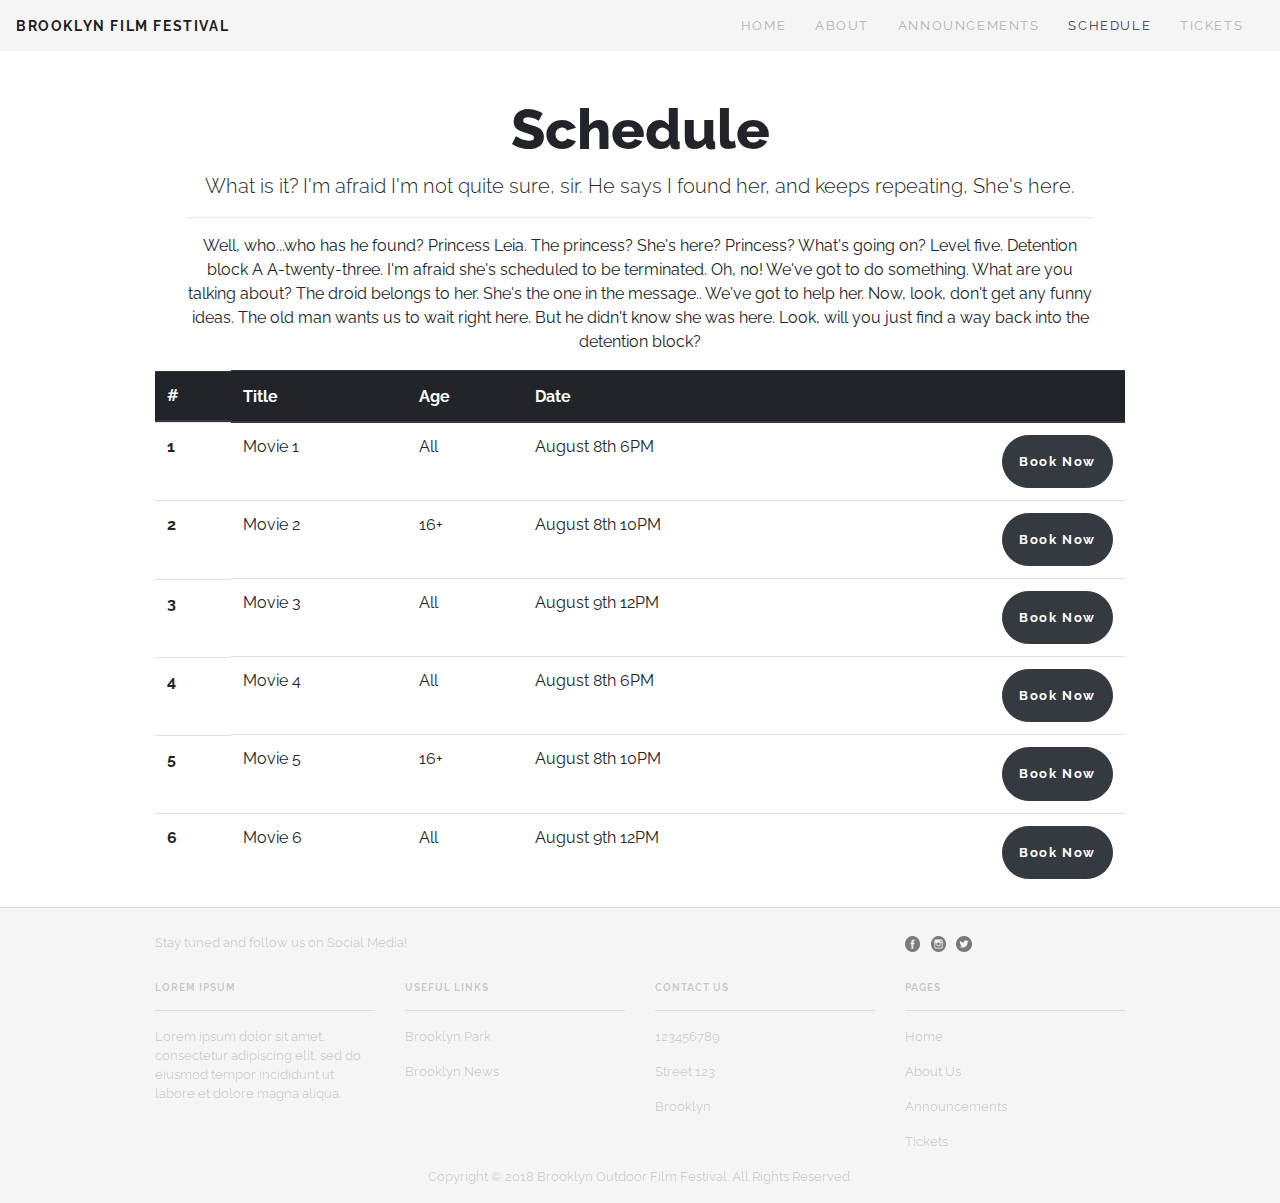
<file: schedule.html>
<!DOCTYPE html>
<html lang="en" dir="ltr">
   <head>
      <!-- Required meta tags -->
      <meta charset="utf-8">
      <meta name="viewport" content="width=device-width, initial-scale=1, shrink-to-fit=no">
      <!-- Bootstrap CSS -->
      <link rel="stylesheet" href="https://maxcdn.bootstrapcdn.com/bootstrap/4.0.0/css/bootstrap.min.css" integrity="sha384-Gn5384xqQ1aoWXA+058RXPxPg6fy4IWvTNh0E263XmFcJlSAwiGgFAW/dAiS6JXm" crossorigin="anonymous">
      <link rel="stylesheet" href="custom.css">
      <!-- Fonts -->
      <link href="https://fonts.googleapis.com/css?family=Raleway|Raleway:black|Raleway:bold" rel="stylesheet">
      <title>Brooklyn Film Festival</title>
   </head>
   <body>
      <!-- NAVBAR -->
      <nav class="navbar navbar-expand-lg navbar-light navbar-bg-light fixed-top">
         <a class="navbar-brand" href="index.html">Brooklyn Film Festival</a>
         <button class="navbar-toggler" type="button" data-toggle="collapse" data-target="#navbarSupportedContent" aria-controls="navbarSupportedContent" aria-expanded="false" aria-label="Toggle navigation">
         <span class="navbar-toggler-icon"></span>
         </button>
         <div class="collapse navbar-collapse" id="navbarSupportedContent">
            <ul class="navbar-nav ml-auto">
               <li class="nav-item">
                  <a class="nav-link" href="index.html">Home</a>
               </li>
               <li class="nav-item">
                  <a class="nav-link" href="about.html">About</span></a>
               </li>
               <li class="nav-item">
                  <a class="nav-link" href="announcements.html">Announcements</a>
               </li>
               <li class="nav-item active">
                  <a class="nav-link" href="schedule.html">Schedule <span class="sr-only">(current)</a>
               </li>
               <li class="nav-item">
                  <a class="nav-link" href="tickets.html">Tickets</a>
               </li>
            </ul>
         </div>
      </nav>
      <!-- /NAVBAR -->

      <!-- CONTENT -->
      <div class="container col-md">
         <div class="jumbotron">
            <h1 class="display-4">Schedule</h1>
            <p class="lead">What is it? I'm afraid I'm not quite sure, sir. He says I found her, and keeps repeating, She's here.</p>
            <hr>
            <p>Well, who...who has he found? Princess Leia. The princess? She's here? Princess? What's going on? Level five. Detention block A A-twenty-three. I'm afraid she's scheduled to be terminated. Oh, no! We've got to do something. What are you talking about? The droid belongs to her. She's the one in the message.. We've got to help her. Now, look, don't get any funny ideas. The old man wants us to wait right here. But he didn't know she was here. Look, will you just find a way back into the detention block?</p>
         </div>
         <table class="table">
            <thead class="thead-dark">
               <tr>
                  <th scope="col" class="d-none d-lg-block">#</th>
                  <th scope="col">Title</th>
                  <th scope="col">Age</th>
                  <th scope="col">Date</th>
                  <th scope="col"></th>
               </tr>
            </thead>
            <tbody>
               <tr>
                 <th scope="row" class="d-none d-lg-block">1</th>
                  <td>Movie 1</td>
                  <td>All</td>
                  <td>August 8th 6PM</td>
                  <td class="text-right"><a class="btn btn-dark btn-sm" href="tickets.html" role="button">Book Now</a></td>
               </tr>
               <tr>
                 <th scope="row" class="d-none d-lg-block">2</th>
                  <td>Movie 2</td>
                  <td>16+</td>
                  <td>August 8th 10PM</td>
                  <td class="text-right"><a class="btn btn-dark btn-sm" href="tickets.html" role="button">Book Now</a></td>
               </tr>
               <tr>
                 <th scope="row" class="d-none d-lg-block">3</th>
                  <td>Movie 3</td>
                  <td>All</td>
                  <td>August 9th 12PM</td>
                  <td class="text-right"><a class="btn btn-dark btn-sm" href="tickets.html" role="button">Book Now</a></td>
               </tr>
               <tr>
                 <th scope="row" class="d-none d-lg-block">4</th>
                  <td>Movie 4</td>
                  <td>All</td>
                  <td>August 8th 6PM</td>
                  <td class="text-right"><a class="btn btn-dark btn-sm" href="tickets.html" role="button">Book Now</a></td>
               </tr>
               <tr>
                 <th scope="row" class="d-none d-lg-block">5</th>
                  <td>Movie 5</td>
                  <td>16+</td>
                  <td>August 8th 10PM</td>
                  <td class="text-right"><a class="btn btn-dark btn-sm" href="tickets.html" role="button">Book Now</a></td>
               </tr>
               <tr>
                 <th scope="row" class="d-none d-lg-block">6</th>
                  <td>Movie 6</td>
                  <td>All</td>
                  <td>August 9th 12PM</td>
                  <td class="text-right"><a class="btn btn-dark btn-sm" href="tickets.html" role="button">Book Now</a></td>
               </tr>
            </tbody>
         </table>
      </div>
      <!-- /CONTENT -->

      <!-- FOOTER -->
      <footer class="footer">
         <section class="footer-container container">
            <!-- ROW -->
            <section class="footer-media row justify-content-lg">
               <div class="col-followus col col-9">
                  <p>Stay tuned and follow us on Social Media!</p>
               </div>
               <div class="col-icons col col-lg-auto">
                  <a href="http://www.facebook.com" target="_blank"><img class="icon" src="img/fb-b.png" alt="facebook logo"/></a>
                  <a href="http://www.instagram.com" target="_blank"><img class="icon" src="img/instagram-b.png" alt="instagram logo"/></a>
                  <a href="http://www.twitter.com" target="_blank"><img class="icon" src="img/twitter-b.png" alt="twitter logo"/></a>
               </div>
            </section>
            <!-- ROW -->
            <section class="row-links row justify-content-lg-center">
               <aside class="col-text col">
                  <h1>Lorem Ipsum</h1>
                  <hr align="left">
                  <p>Lorem ipsum dolor sit amet, consectetur adipiscing elit, sed do eiusmod tempor incididunt ut labore et dolore magna aliqua.</p>
               </aside>
               <aside class="col-useful-links col">
                  <h1>Useful Links</h1>
                  <hr align="left">
                  <ul class="list-group">
                     <li>
                        <a href="#">
                           <p>Brooklyn Park</p>
                        </a>
                     </li>
                     <li>
                        <a href="#">
                           <p>Brooklyn News</p>
                        </a>
                     </li>
                  </ul>
               </aside>
               <aside class="col-contact col">
                  <h1>Contact Us</h1>
                  <hr align="left">
                  <ul class="list-group">
                     <li>
                        <p>123456789</p>
                     </li>
                     <li>
                        <p>Street 123</p>
                     </li>
                     <li>
                        <p>Brooklyn</p>
                     </li>
                  </ul>
               </aside>
               <aside class="col-pages col">
                  <h1>Pages</h1>
                  <hr align="left">
                  <ul class="list-group">
                    <li>
                       <a href="index.html">
                          <p>Home</p>
                       </a>
                    </li>
                    <li>
                       <a href="about.html">
                          <p>About Us</p>
                       </a>
                    </li>
                    <li>
                       <a href="announcements.html">
                          <p>Announcements</p>
                       </a>
                    </li>
                    <li>
                       <a href="tickets.html">
                          <p>Tickets</p>
                       </a>
                    </li>
                  </ul>
               </aside>
            </section>
            <!-- /ROW -->
            <!-- ROW -->
            <section class="row justify-content-lg-center">
               <div class="col-copyright col-lg-auto col-centered">
                  <p class="copyright">Copyright © 2018 Brooklyn Outdoor Film Festival. All Rights Reserved.</p>
               </div>
            </section>
            <!-- /ROW -->
         </section>
      </footer>
      <!-- /FOOTER -->
      
      <!-- JAVASCRIPT -->
      <script src="https://code.jquery.com/jquery-3.2.1.slim.min.js" integrity="sha384-KJ3o2DKtIkvYIK3UENzmM7KCkRr/rE9/Qpg6aAZGJwFDMVNA/GpGFF93hXpG5KkN" crossorigin="anonymous"></script>
      <script src="https://cdnjs.cloudflare.com/ajax/libs/popper.js/1.12.9/umd/popper.min.js" integrity="sha384-ApNbgh9B+Y1QKtv3Rn7W3mgPxhU9K/ScQsAP7hUibX39j7fakFPskvXusvfa0b4Q" crossorigin="anonymous"></script>
      <script src="https://maxcdn.bootstrapcdn.com/bootstrap/4.0.0/js/bootstrap.min.js" integrity="sha384-JZR6Spejh4U02d8jOt6vLEHfe/JQGiRRSQQxSfFWpi1MquVdAyjUar5+76PVCmYl" crossorigin="anonymous"></script>
      <!-- /JAVASCRIPT -->
   </body>
</html>
</file>
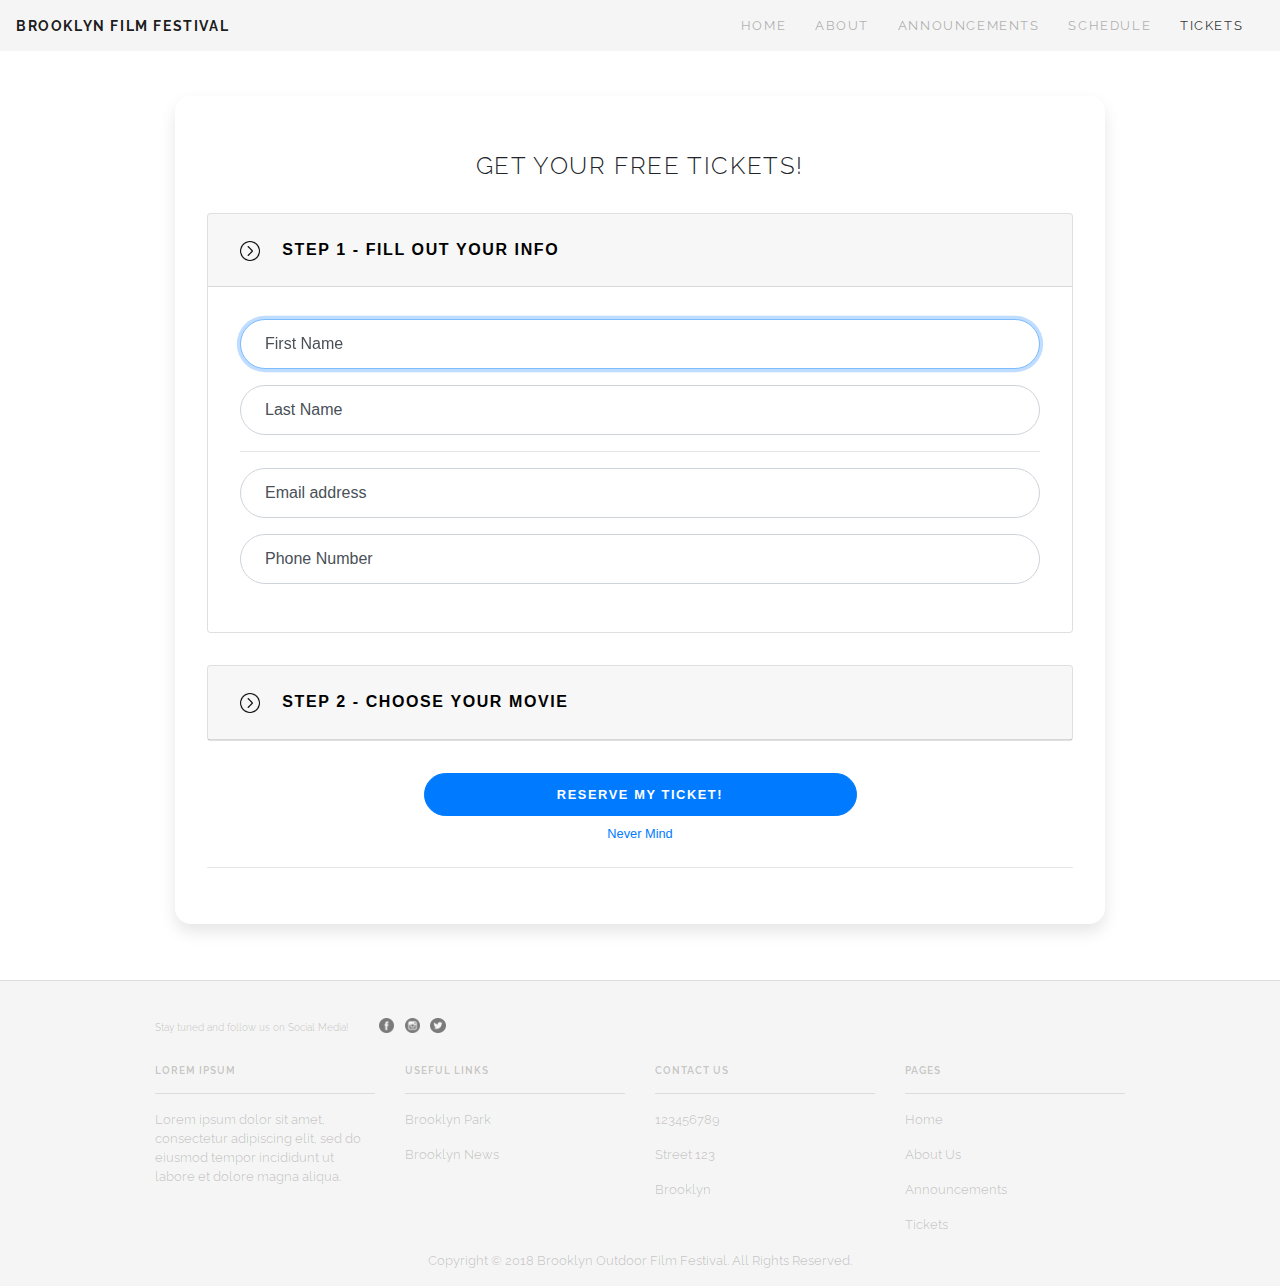
<file: tickets.html>
<!doctype html>
<html lang="en">
   <head>
      <!-- Required meta tags -->
      <meta charset="utf-8">
      <meta name="viewport" content="width=device-width, initial-scale=1, shrink-to-fit=no">
      <title>Brooklyn Film Festival</title>
      <!-- Bootstrap CSS -->
      <link rel="stylesheet" href="https://maxcdn.bootstrapcdn.com/bootstrap/4.0.0/css/bootstrap.min.css" integrity="sha384-Gn5384xqQ1aoWXA+058RXPxPg6fy4IWvTNh0E263XmFcJlSAwiGgFAW/dAiS6JXm" crossorigin="anonymous">
      <link rel="stylesheet" href="register.css">
      <link rel="stylesheet" href="custom.css">
      <!-- Fonts -->
      <link href="https://fonts.googleapis.com/css?family=Raleway|Raleway:black|Raleway:bold" rel="stylesheet">

   </head>

   <body id="ticketsBody">
      <!-- NAVBAR -->
      <nav class="navbar navbar-expand-lg navbar-light navbar-bg-light fixed-top">
         <a class="navbar-brand" href="index.html">Brooklyn Film Festival</a>
         <button class="navbar-toggler" type="button" data-toggle="collapse" data-target="#navbarSupportedContent" aria-controls="navbarSupportedContent" aria-expanded="false" aria-label="Toggle navigation">
         <span class="navbar-toggler-icon"></span>
         </button>
         <div class="collapse navbar-collapse" id="navbarSupportedContent">
            <ul class="navbar-nav ml-auto">
               <li class="nav-item">
                  <a class="nav-link" href="index.html">Home</a>
               </li>
               <li class="nav-item">
                  <a class="nav-link" href="about.html">About</a>
               </li>
               <li class="nav-item">
                  <a class="nav-link" href="announcements.html">Announcements</a>
               </li>
               <li class="nav-item">
                  <a class="nav-link" href="schedule.html">Schedule</a>
               </li>
               <li class="nav-item active">
                  <a class="nav-link" href="tickets.html">Tickets</a>
               </li>
            </ul>
         </div>
      </nav>
      <!-- /NAVBAR -->

      <!-- FORM -->
      <main class="register container">
         <div class="row">
            <div class="col-lg-10 col-xl-9 mx-auto">
               <div class="card card-signin flex-row my-5">
                  <div class="card-img-left d-none d-md-flex"></div>
                  <!-- image left side -->
                  <div class="card-body form-signin">
                     <h5 class="card-title text-center">Get Your Free Tickets!</h5>
                     <!-- <form class="form-signin" id="form-personal"> -->
                        <div id="accordion">
                           <div class="card">
                              <div class="card-header" id="headingOne">
                                 <h5 class="mb-0">
                                    <button class="btn btn-link" data-toggle="collapse" data-target="#collapseOne" aria-expanded="true" aria-controls="collapseOne"><img src="img/steps.png" class="stepsIcon "alt="steps icon"/>
                                    STEP 1 - FILL OUT YOUR INFO
                                    </button>
                                 </h5>
                              </div>
                              <div id="collapseOne" class="collapse show" aria-labelledby="headingOne" data-parent="#accordion">
                                 <div class="card-body">
                                    <!-- USER INFO FORM -->
                                    <section>
                                       <div class="form-label-group">
                                          <input type="text" id="inputName" class="form-control" placeholder="First Name" required autofocus>
                                          <label for="inputName">First Name</label>
                                       </div>
                                       <div class="form-label-group">
                                          <input type="text" id="inputLastName" class="form-control" placeholder="Last Name" required>
                                          <label for="inputLastName">Last Name</label>
                                       </div>
                                       <hr>
                                       <div class="form-label-group">
                                          <input type="email" id="inputEmail" class="form-control" placeholder="Email address" required>
                                          <label for="inputEmail">Email address</label>
                                       </div>
                                       <div class="form-label-group">
                                          <input type="tel" id="inputTel" class="form-control" placeholder="Phone Number" required>
                                          <label for="inputTel">Phone Number</label>
                                       </div>
                                    </section>
                                    <!-- / USER INFO FORM -->
                                 </div>
                              </div>
                           </div>
                           <div class="card">
                              <div class="card-header" id="headingTwo">
                                 <h5 class="mb-0">
                                    <button class="btn btn-link collapsed" data-toggle="collapse" data-target="#collapseTwo" aria-expanded="false" aria-controls="collapseTwo"><img src="img/steps.png" class="stepsIcon "alt="steps icon"/>
                                    STEP 2 - CHOOSE YOUR MOVIE
                                    </button>
                                 </h5>
                              </div>
                              <div id="collapseTwo" class="collapse" aria-labelledby="headingTwo" data-parent="#accordion">
                                 <div class="card-body">
                                    <!-- ALL THE MOVIE CARDS -->
                                    <section>
                                       <h5 class="card-title text-center">August 5th</h5>
                                       <div class="allcards" data-toggle="buttons">
                                          <!-- CARD GROUP 1 -->
                                          <div class="card-deck">
                                             <!-- MOVIE 1 -->
                                             <div class="card card-movie">
                                                <div class="card-img-top">
                                                   <img class="card-img" src="img/movie3.jpg" alt="Movie image">
                                                </div>
                                                <div class="card-body">
                                                   <h5 class="card-title">Movie 1</h5>
                                                   <div class="btn-group btn-group-sm" role="group" aria-label="Basic example">
                                                      <div class="btn-group btn-group-toggle" >
                                                         <label class="btn btn-outline-dark ">
                                                         <input type="radio" name="options" id="option1" autocomplete="off" checked> 10AM
                                                         </label>
                                                         <label class="btn btn-outline-dark">
                                                         <input type="radio" name="options" id="option2" autocomplete="off"> 3PM
                                                         </label>
                                                         <label class="btn btn-outline-dark">
                                                         <input type="radio" name="options" id="option3" autocomplete="off"> 10PM
                                                         </label>
                                                      </div>
                                                   </div>
                                                   <!-- Quantity Selection -->
                                                   <div class="btn-group btnGroupDrop" role="group" aria-label="Button group with nested dropdown">
                                                      <div class="btn-group" role="group">
                                                         <button id="btnGroupDrop1" type="button" class="btn btn-light dropdown-toggle" data-toggle="dropdown" aria-haspopup="true" aria-expanded="false">
                                                         Quantity
                                                         </button>
                                                         <div class="dropdown-menu" aria-labelledby="btnGroupDrop1">
                                                            <a class="dropdown-item">1</a>
                                                            <a class="dropdown-item">2</a>
                                                         </div>
                                                      </div>
                                                   </div>
                                                </div>
                                             </div>
                                             <!-- /MOVIE 1 -->
                                             <!-- MOVIE 2 -->
                                             <div class="card card-movie">
                                                <div class="card-img-top">
                                                   <img class="card-img" src="img/movie1.jpg" alt="Movie image">
                                                </div>
                                                <div class="card-body">
                                                   <h5 class="card-title">Movie 2</h5>
                                                   <div class="btn-group btn-group-sm" role="group" aria-label="Basic example">
                                                      <div class="btn-group btn-group-toggle">
                                                         <label class="btn btn-outline-dark">
                                                         <input type="radio" name="options" id="option4" autocomplete="off"> 10AM
                                                         </label>
                                                         <label class="btn btn-outline-dark">
                                                         <input type="radio" name="options" id="option5" autocomplete="off"> 3PM
                                                         </label>
                                                         <label class="btn btn-outline-dark">
                                                         <input type="radio" name="options" id="option6" autocomplete="off"> 10PM
                                                         </label>
                                                      </div>
                                                   </div>
                                                   <!-- Quantity Selection -->
                                                   <div class="btn-group" role="group" aria-label="Button group with nested dropdown">
                                                      <div class="btn-group" role="group">
                                                         <button id="btnGroupDrop2" type="button" class="btn btn-light dropdown-toggle" data-toggle="dropdown" aria-haspopup="true" aria-expanded="false">
                                                         Quantity
                                                         </button>
                                                         <div class="dropdown-menu" aria-labelledby="btnGroupDrop2">
                                                            <a class="dropdown-item">1</a>
                                                            <a class="dropdown-item">2</a>
                                                         </div>
                                                      </div>
                                                   </div>
                                                </div>
                                             </div>
                                             <!-- /MOVIE 2 -->
                                             <!-- MOVIE 3 -->
                                             <div class="card card-movie">
                                                <div class="card-img-top">
                                                   <img class="card-img" src="img/movie4.jpeg" alt="Movie image">
                                                </div>
                                                <div class="card-body">
                                                   <h5 class="card-title">Movie 3</h5>
                                                   <div class="btn-group btn-group-sm" role="group" aria-label="Basic example">
                                                      <div class="btn-group btn-group-toggle" >
                                                         <label class="btn btn-outline-dark">
                                                         <input type="radio" name="options" id="option7" autocomplete="off"> 10AM
                                                         </label>
                                                         <label class="btn btn-outline-dark">
                                                         <input type="radio" name="options" id="option8" autocomplete="off"> 3PM
                                                         </label>
                                                         <label class="btn btn-outline-dark">
                                                         <input type="radio" name="options" id="option9" autocomplete="off"> 10PM
                                                         </label>
                                                      </div>
                                                   </div>
                                                   <!-- Quantity Selection -->
                                                   <div class="btn-group" role="group" aria-label="Button group with nested dropdown">
                                                      <div class="btn-group" role="group">
                                                         <button id="btnGroupDrop3" type="button" class="btn btn-light dropdown-toggle" data-toggle="dropdown" aria-haspopup="true" aria-expanded="false">
                                                         Quantity
                                                         </button>
                                                         <div class="dropdown-menu" aria-labelledby="btnGroupDrop3">
                                                            <a class="dropdown-item">1</a>
                                                            <a class="dropdown-item">2</a>
                                                         </div>
                                                      </div>
                                                   </div>
                                                </div>
                                             </div>
                                             <!-- /MOVIE 3 -->
                                          </div>
                                          <!-- /CARD GROUP 1 -->
                                          <h5 class="card-title text-center">August 6th</h5>
                                          <!-- CARD GROUP 2 -->
                                          <div class="card-deck">
                                             <!-- MOVIE 1 -->
                                             <div class="card card-movie">
                                                <div class="card-img-top">
                                                   <img class="card-img" src="img/movie1.jpg" alt="Movie image">
                                                </div>
                                                <div class="card-body">
                                                   <h5 class="card-title">Movie 1</h5>
                                                   <div class="btn-group btn-group-sm" role="group" aria-label="Basic example">
                                                      <div class="btn-group btn-group-toggle" >
                                                         <label class="btn btn-outline-dark ">
                                                         <input type="radio" name="options" id="option10" autocomplete="off" checked> 10AM
                                                         </label>
                                                         <label class="btn btn-outline-dark">
                                                         <input type="radio" name="options" id="option11" autocomplete="off"> 3PM
                                                         </label>
                                                         <label class="btn btn-outline-dark">
                                                         <input type="radio" name="options" id="option12" autocomplete="off"> 10PM
                                                         </label>
                                                      </div>
                                                   </div>
                                                   <!-- Quantity Selection -->
                                                   <div class="btn-group" role="group" aria-label="Button group with nested dropdown">
                                                      <div class="btn-group" role="group">
                                                         <button id="btnGroupDrop4" type="button" class="btn btn-light dropdown-toggle" data-toggle="dropdown" aria-haspopup="true" aria-expanded="false">
                                                         Quantity
                                                         </button>
                                                         <div class="dropdown-menu" aria-labelledby="btnGroupDrop4">
                                                            <a class="dropdown-item">1</a>
                                                            <a class="dropdown-item">2</a>
                                                         </div>
                                                      </div>
                                                   </div>
                                                </div>
                                             </div>
                                             <!-- /MOVIE 1 -->
                                             <!-- MOVIE 2 -->
                                             <div class="card card-movie">
                                                <div class="card-img-top">
                                                   <img class="card-img" src="img/movie3.jpg" alt="Movie image">
                                                </div>
                                                <div class="card-body">
                                                   <h5 class="card-title">Movie 2</h5>
                                                   <div class="btn-group btn-group-sm" role="group" aria-label="Basic example">
                                                      <div class="btn-group btn-group-toggle" >
                                                         <label class="btn btn-outline-dark">
                                                         <input type="radio" name="options" id="option13" autocomplete="off"> 10AM
                                                         </label>
                                                         <label class="btn btn-outline-dark">
                                                         <input type="radio" name="options" id="option14" autocomplete="off"> 3PM
                                                         </label>
                                                         <label class="btn btn-outline-dark">
                                                         <input type="radio" name="options" id="option15" autocomplete="off"> 10PM
                                                         </label>
                                                      </div>
                                                   </div>
                                                   <!-- Quantity Selection -->
                                                   <div class="btn-group" role="group" aria-label="Button group with nested dropdown">
                                                      <div class="btn-group" role="group">
                                                         <button id="btnGroupDrop5" type="button" class="btn btn-light dropdown-toggle" data-toggle="dropdown" aria-haspopup="true" aria-expanded="false">
                                                         Quantity
                                                         </button>
                                                         <div class="dropdown-menu" aria-labelledby="btnGroupDrop5">
                                                            <a class="dropdown-item">1</a>
                                                            <a class="dropdown-item">2</a>
                                                         </div>
                                                      </div>
                                                   </div>
                                                </div>
                                             </div>
                                             <!-- /MOVIE 2 -->
                                             <!-- MOVIE 3 -->
                                             <div class="card card-movie">
                                                <div class="card-img-top">
                                                   <img class="card-img" src="img/movie4.jpeg" alt="Movie image">
                                                </div>
                                                <div class="card-body">
                                                   <h5 class="card-title">Movie 3</h5>
                                                   <div class="btn-group btn-group-sm" role="group" aria-label="Basic example">
                                                      <div class="btn-group btn-group-toggle" >
                                                         <label class="btn btn-outline-dark">
                                                         <input type="radio" name="options" id="option16" autocomplete="off"> 10AM
                                                         </label>
                                                         <label class="btn btn-outline-dark">
                                                         <input type="radio" name="options" id="option17" autocomplete="off"> 3PM
                                                         </label>
                                                         <label class="btn btn-outline-dark">
                                                         <input type="radio" name="options" id="option18" autocomplete="off"> 10PM
                                                         </label>
                                                      </div>
                                                   </div>
                                                   <!-- Quantity Selection -->
                                                   <div class="btn-group" role="group" aria-label="Button group with nested dropdown">
                                                      <div class="btn-group" role="group">
                                                         <button id="btnGroupDrop6" type="button" class="btn btn-light dropdown-toggle" data-toggle="dropdown" aria-haspopup="true" aria-expanded="false">
                                                         Quantity
                                                         </button>
                                                         <div class="dropdown-menu" aria-labelledby="btnGroupDrop6">
                                                            <a class="dropdown-item">1</a>
                                                            <a class="dropdown-item">2</a>
                                                         </div>
                                                      </div>
                                                   </div>
                                                </div>
                                             </div>
                                             <!-- /MOVIE 3 -->
                                          </div>
                                          <!-- /CARD GROUP 2 -->
                                          <h5 class="card-title text-center">August 7th</h5>
                                          <!-- CARD GROUP 1 -->
                                          <div class="card-deck">
                                             <!-- MOVIE 1 -->
                                             <div class="card card-movie">
                                                <div class="card-img-top">
                                                   <img class="card-img" src="img/movie3.jpg" alt="Movie image">
                                                </div>
                                                <div class="card-body">
                                                   <h5 class="card-title">Movie 1</h5>
                                                   <div class="btn-group btn-group-sm" role="group" aria-label="Basic example">
                                                      <div class="btn-group btn-group-toggle" >
                                                         <label class="btn btn-outline-dark ">
                                                         <input type="radio" name="options" id="option19" autocomplete="off" checked> 10AM
                                                         </label>
                                                         <label class="btn btn-outline-dark">
                                                         <input type="radio" name="options" id="option20" autocomplete="off"> 3PM
                                                         </label>
                                                         <label class="btn btn-outline-dark">
                                                         <input type="radio" name="options" id="option21" autocomplete="off"> 10PM
                                                         </label>
                                                      </div>
                                                   </div>
                                                   <!-- Quantity Selection -->
                                                   <div class="btn-group" role="group" aria-label="Button group with nested dropdown">
                                                      <div class="btn-group" role="group">
                                                         <button id="btnGroupDrop7" type="button" class="btn btn-light dropdown-toggle" data-toggle="dropdown" aria-haspopup="true" aria-expanded="false">
                                                         Quantity
                                                         </button>
                                                         <div class="dropdown-menu" aria-labelledby="btnGroupDrop7">
                                                            <a class="dropdown-item">1</a>
                                                            <a class="dropdown-item">2</a>
                                                         </div>
                                                      </div>
                                                   </div>
                                                </div>
                                             </div>
                                             <!-- /MOVIE 1 -->
                                             <!-- MOVIE 2 -->
                                             <div class="card card-movie">
                                                <div class="card-img-top">
                                                   <img class="card-img" src="img/movie1.jpg" alt="Movie image">
                                                </div>
                                                <div class="card-body">
                                                   <h5 class="card-title">Movie 2</h5>
                                                   <div class="btn-group btn-group-sm" role="group" aria-label="Basic example">
                                                      <div class="btn-group btn-group-toggle" >
                                                         <label class="btn btn-outline-dark">
                                                         <input type="radio" name="options" id="option22" autocomplete="off"> 10AM
                                                         </label>
                                                         <label class="btn btn-outline-dark">
                                                         <input type="radio" name="options" id="option23" autocomplete="off"> 3PM
                                                         </label>
                                                         <label class="btn btn-outline-dark">
                                                         <input type="radio" name="options" id="option24" autocomplete="off"> 10PM
                                                         </label>
                                                      </div>
                                                   </div>
                                                   <!-- Quantity Selection -->
                                                   <div class="btn-group" role="group" aria-label="Button group with nested dropdown">
                                                      <div class="btn-group" role="group">
                                                         <button id="btnGroupDrop8" type="button" class="btn btn-light dropdown-toggle" data-toggle="dropdown" aria-haspopup="true" aria-expanded="false">
                                                         Quantity
                                                         </button>
                                                         <div class="dropdown-menu" aria-labelledby="btnGroupDrop8">
                                                            <a class="dropdown-item">1</a>
                                                            <a class="dropdown-item">2</a>
                                                         </div>
                                                      </div>
                                                   </div>
                                                </div>
                                             </div>
                                             <!-- /MOVIE 2 -->
                                             <!-- MOVIE 3 -->
                                             <div class="card card-movie">
                                                <div class="card-img-top">
                                                   <img class="card-img" src="img/movie4.jpeg" alt="Movie image">
                                                </div>
                                                <div class="card-body">
                                                   <h5 class="card-title">Movie 3</h5>
                                                   <div class="btn-group btn-group-sm" role="group" aria-label="Basic example">
                                                      <div class="btn-group btn-group-toggle" >
                                                         <label class="btn btn-outline-dark">
                                                         <input type="radio" name="options" id="option25" autocomplete="off"> 10AM
                                                         </label>
                                                         <label class="btn btn-outline-dark">
                                                         <input type="radio" name="options" id="option26" autocomplete="off"> 3PM
                                                         </label>
                                                         <label class="btn btn-outline-dark">
                                                         <input type="radio" name="options" id="option27" autocomplete="off"> 10PM
                                                         </label>
                                                      </div>
                                                   </div>
                                                   <!-- Quantity Selection -->
                                                   <div class="btn-group" role="group" aria-label="Button group with nested dropdown">
                                                      <div class="btn-group" role="group">
                                                         <button id="btnGroupDrop9" type="button" class="btn btn-light dropdown-toggle" data-toggle="dropdown" aria-haspopup="true" aria-expanded="false">
                                                         Quantity
                                                         </button>
                                                         <div class="dropdown-menu" aria-labelledby="btnGroupDrop9">
                                                            <a class="dropdown-item">1</a>
                                                            <a class="dropdown-item">2</a>
                                                         </div>
                                                      </div>
                                                   </div>
                                                </div>
                                             </div>
                                             <!-- /MOVIE 3 -->
                                          </div>
                                          <!-- /CARD GROUP 1 -->
                                          <h5 class="card-title text-center">August 8th</h5>
                                          <!-- CARD GROUP 2 -->
                                          <div class="card-deck">
                                             <!-- MOVIE 1 -->
                                             <div class="card card-movie">
                                                <div class="card-img-top">
                                                   <img class="card-img" src="img/movie1.jpg" alt="Movie image">
                                                </div>
                                                <div class="card-body">
                                                   <h5 class="card-title">Movie 1</h5>
                                                   <div class="btn-group btn-group-sm" role="group" aria-label="Basic example">
                                                      <div class="btn-group btn-group-toggle" >
                                                         <label class="btn btn-outline-dark ">
                                                         <input type="radio" name="options" id="option28" autocomplete="off" checked> 10AM
                                                         </label>
                                                         <label class="btn btn-outline-dark">
                                                         <input type="radio" name="options" id="option29" autocomplete="off"> 3PM
                                                         </label>
                                                         <label class="btn btn-outline-dark">
                                                         <input type="radio" name="options" id="option30" autocomplete="off"> 10PM
                                                         </label>
                                                      </div>
                                                   </div>
                                                   <!-- Quantity Selection -->
                                                   <div class="btn-group" role="group" aria-label="Button group with nested dropdown">
                                                      <div class="btn-group" role="group">
                                                         <button id="btnGroupDrop10" type="button" class="btn btn-light dropdown-toggle" data-toggle="dropdown" aria-haspopup="true" aria-expanded="false">
                                                         Quantity
                                                         </button>
                                                         <div class="dropdown-menu" aria-labelledby="btnGroupDrop10">
                                                            <a class="dropdown-item">1</a>
                                                            <a class="dropdown-item">2</a>
                                                         </div>
                                                      </div>
                                                   </div>
                                                </div>
                                             </div>
                                             <!-- /MOVIE 1 -->
                                             <!-- MOVIE 2 -->
                                             <div class="card card-movie">
                                                <div class="card-img-top">
                                                   <img class="card-img" src="img/movie3.jpg" alt="Movie image">
                                                </div>
                                                <div class="card-body">
                                                   <h5 class="card-title">Movie 2</h5>
                                                   <div class="btn-group btn-group-sm" role="group" aria-label="Basic example">
                                                      <div class="btn-group btn-group-toggle" >
                                                         <label class="btn btn-outline-dark">
                                                         <input type="radio" name="options" id="option31" autocomplete="off"> 10AM
                                                         </label>
                                                         <label class="btn btn-outline-dark">
                                                         <input type="radio" name="options" id="option32" autocomplete="off"> 3PM
                                                         </label>
                                                         <label class="btn btn-outline-dark">
                                                         <input type="radio" name="options" id="option33" autocomplete="off"> 10PM
                                                         </label>
                                                      </div>
                                                   </div>
                                                   <!-- Quantity Selection -->
                                                   <div class="btn-group" role="group" aria-label="Button group with nested dropdown">
                                                      <div class="btn-group" role="group">
                                                         <button id="btnGroupDrop11" type="button" class="btn btn-light dropdown-toggle" data-toggle="dropdown" aria-haspopup="true" aria-expanded="false">
                                                         Quantity
                                                         </button>
                                                         <div class="dropdown-menu" aria-labelledby="btnGroupDrop11">
                                                            <a class="dropdown-item">1</a>
                                                            <a class="dropdown-item">2</a>
                                                         </div>
                                                      </div>
                                                   </div>
                                                </div>
                                             </div>
                                             <!-- /MOVIE 2 -->
                                             <!-- MOVIE 3 -->
                                             <div class="card card-movie">
                                                <div class="card-img-top">
                                                   <img class="card-img" src="img/movie4.jpeg" alt="Movie image">
                                                </div>
                                                <div class="card-body">
                                                   <h5 class="card-title">Movie 3</h5>
                                                   <div class="btn-group btn-group-sm" role="group" aria-label="Basic example">
                                                      <div class="btn-group btn-group-toggle" >
                                                         <label class="btn btn-outline-dark">
                                                         <input type="radio" name="options" id="option34" autocomplete="off"> 10AM
                                                         </label>
                                                         <label class="btn btn-outline-dark">
                                                         <input type="radio" name="options" id="option35" autocomplete="off"> 3PM
                                                         </label>
                                                         <label class="btn btn-outline-dark">
                                                         <input type="radio" name="options" id="option36" autocomplete="off"> 10PM
                                                         </label>
                                                      </div>
                                                   </div>
                                                   <!-- Quantity Selection -->
                                                   <div class="btn-group" role="group" aria-label="Button group with nested dropdown">
                                                      <div class="btn-group" role="group">
                                                         <button id="btnGroupDrop12" type="button" class="btn btn-light dropdown-toggle" data-toggle="dropdown" aria-haspopup="true" aria-expanded="false">
                                                         Quantity
                                                         </button>
                                                         <div class="dropdown-menu" aria-labelledby="btnGroupDrop12">
                                                            <a class="dropdown-item">1</a>
                                                            <a class="dropdown-item">2</a>
                                                         </div>
                                                      </div>
                                                   </div>
                                                </div>
                                             </div>
                                             <!-- /MOVIE 3 -->
                                          </div>
                                          <!-- /CARD GROUP 2 -->
                                       </div>
                                    </section>
                                    <!-- / ALL THE MOVIE CARDS -->
                                 </div>
                              </div>
                           </div>
                        </div>
                        <!-- / ACCORDION -->
                        <button id="rsvpBtn" class="btn btn-lg btn-primary btn-block text-uppercase" data-toggle="modal" data-target="#myModal" >Reserve My Ticket!</button>
                        <a href="index.html" class="d-block text-center mt-2 small">Never Mind</button>
                        <hr class="my-4">
                     <!-- </form> -->
                  </div>
               </div>
            </div>
         </div>
         <!-- MODAL -->
         <div class="modal fade" id="myModal" tabindex="-1" role="dialog" aria-labelledby="exampleModalCenterTitle" aria-hidden="true">
           <div class="modal-dialog modal-dialog-centered" role="document">
             <div class="modal-content">
               <div class="modal-header">
                 <h5 class="modal-title" id="exampleModalLongTitle">Woohoo!</h5>
                 <button type="button" class="close" data-dismiss="modal" aria-label="Close">
                   <span aria-hidden="true">&times;</span>
                 </button>
               </div>
               <div class="modal-body">
                 Your tickets has been send to your email!
               </div>
               <div class="modal-footer">
                 <button type="button" class="btn btn-secondary" data-dismiss="modal">Close</button>
               </div>
             </div>
           </div>
         </div>
         <!-- /MODAL -->
      </main>
      <!-- FOOTER -->
      <footer class="footer">
         <section class="footer-container container">
            <!-- ROW -->
            <section class="footer-media row justify-content-lg">
               <div class="col-followus col col-9">
                  <p>Stay tuned and follow us on Social Media!</p>
               </div>
               <div class="col-icons col col-lg-auto">
                  <a href="http://www.facebook.com" target="_blank"><img class="icon" src="img/fb-b.png" alt="facebook logo"/></a>
                  <a href="http://www.instagram.com" target="_blank"><img class="icon" src="img/instagram-b.png" alt="instagram logo"/></a>
                  <a href="http://www.twitter.com" target="_blank"><img class="icon" src="img/twitter-b.png" alt="twitter logo"/></a>
               </div>
            </section>
            <!-- ROW -->
            <section class="row-links row justify-content-lg-center">
               <aside class="col-text col">
                  <h1>Lorem Ipsum</h1>
                  <hr align="left">
                  <p>Lorem ipsum dolor sit amet, consectetur adipiscing elit, sed do eiusmod tempor incididunt ut labore et dolore magna aliqua.</p>
               </aside>
               <aside class="col-useful-links col">
                  <h1>Useful Links</h1>
                  <hr align="left">
                  <ul class="list-group">
                     <li>
                        <a href="#">
                           <p>Brooklyn Park</p>
                        </a>
                     </li>
                     <li>
                        <a href="#">
                           <p>Brooklyn News</p>
                        </a>
                     </li>
                  </ul>
               </aside>
               <aside class="col-contact col">
                  <h1>Contact Us</h1>
                  <hr align="left">
                  <ul class="list-group">
                     <li>
                        <p>123456789</p>
                     </li>
                     <li>
                        <p>Street 123</p>
                     </li>
                     <li>
                        <p>Brooklyn</p>
                     </li>
                  </ul>
               </aside>
               <aside class="col-pages col">
                  <h1>Pages</h1>
                  <hr align="left">
                  <ul class="list-group">
                    <li>
                       <a href="index.html">
                          <p>Home</p>
                       </a>
                    </li>
                    <li>
                       <a href="about.html">
                          <p>About Us</p>
                       </a>
                    </li>
                    <li>
                       <a href="announcements.html">
                          <p>Announcements</p>
                       </a>
                    </li>
                    <li>
                       <a href="tickets.html">
                          <p>Tickets</p>
                       </a>
                    </li>
                  </ul>
               </aside>
            </section>
            <!-- /ROW -->
            <!-- ROW -->
            <section class="row justify-content-lg-center">
               <div class="col-copyright col-lg-auto col-centered">
                  <p class="copyright">Copyright © 2018 Brooklyn Outdoor Film Festival. All Rights Reserved.</p>
               </div>
            </section>
            <!-- /ROW -->
         </section>
      </footer>
      <!-- /FOOTER -->
      <!-- END OF EVERYTHING -->

            <script src="https://code.jquery.com/jquery-3.2.1.slim.min.js" integrity="sha384-KJ3o2DKtIkvYIK3UENzmM7KCkRr/rE9/Qpg6aAZGJwFDMVNA/GpGFF93hXpG5KkN" crossorigin="anonymous"></script>
            <script src="https://cdnjs.cloudflare.com/ajax/libs/popper.js/1.12.9/umd/popper.min.js" integrity="sha384-ApNbgh9B+Y1QKtv3Rn7W3mgPxhU9K/ScQsAP7hUibX39j7fakFPskvXusvfa0b4Q" crossorigin="anonymous"></script>
            <script src="https://maxcdn.bootstrapcdn.com/bootstrap/4.0.0/js/bootstrap.min.js" integrity="sha384-JZR6Spejh4U02d8jOt6vLEHfe/JQGiRRSQQxSfFWpi1MquVdAyjUar5+76PVCmYl" crossorigin="anonymous"></script>
            <script src="https://ajax.googleapis.com/ajax/libs/jquery/3.3.1/jquery.min.js"></script>
            <script src="script.js"></script>
   </body>
</html>
</file>
<file: custom.css>
body {
  background-color: white;
  font-family: raleway;
  position: relative;
  scroll-behavior: smooth;
}

ul {
  list-style: none;
}

/* HEADER */

header {
  font-family: 'Raleway', sans-serif;
  letter-spacing: .1rem;
  position: relative;
  background-color: black;
  height: 100vh;
  min-height: 25rem;
  width: 100%;
  overflow: hidden;
}

header video {
  position: absolute;
  top: 50%;
  left: 50%;
  min-width: 100%;
  min-height: 100%;
  width: auto;
  height: auto;
  z-index: 0;
  -ms-transform: translateX(-50%) translateY(-50%);
  -moz-transform: translateX(-50%) translateY(-50%);
  -webkit-transform: translateX(-50%) translateY(-50%);
  transform: translateX(-50%) translateY(-50%);
  -webkit-filter: grayscale(100%); /* Safari 6.0 - 9.0 */
    filter: grayscale(100%);
}

header .container {
  position: relative;
  z-index: 2;
}

header .overlay {
  position: absolute;
  top: 0;
  left: 0;
  height: 100%;
  width: 100%;
  background-color: black;
  /* background-image: linear-gradient(to bottom right,#08d9d6,#b693fe); */
	opacity: .6;
  z-index: 1;
}

.title {
  font-weight: black;
}

/* NAVIGATION */

nav {
  z-index: 2;
}

.navbar-bg-light {
  background-color: #f5f5f5;
}

.navbar-brand {
  font-size: 0.9em;
  line-height: 0.95em;
  letter-spacing: .1rem;
  font-weight: bold;
  text-transform: uppercase;

}

.nav-item {
  text-transform: uppercase;
  font-size: 80%;
  letter-spacing: .1rem;
  padding-right: 1em;
  opacity: 0.6;
  transition-duration: 0.2s;
  -webkit-transition: 0.2s;
}

.active {
  opacity: 0.9;
}

/* SOCIAL ICONS IN NAV BAR */

.icon {
  margin-right: 0.8em;
  margin-left: 0.8em;
  height: 1.2em;
  opacity: 0.5;
  transition-duration: 0.2s;
  -webkit-transition: 0.2s;
}

.icon:hover,
.nav-item:hover {
  opacity: 0.9;
}

/* DISPLAYS & BUTTONS */

.display-2 {
  font-size: 1.6em;
  font-weight: bold;
}

.display-3 {
  font-weight: 800;
}

.display-4 {
  font-weight: 800;
}

.card-title {
  margin-top: 1em;
  text-transform: uppercase;
  letter-spacing: .1rem;
  font-weight: bold;
  font-size: 90%;
}

.col {
  padding-top: 1em;
}

.col-centered {
  float: none;
  margin: 0 auto;
}

/* BUTTONS */

.btn {
  margin-top: 1em;
  font-size: 80%;
  border-radius: 5rem;
  letter-spacing: .1rem;
  font-weight: bold;
  padding: 1rem;
  transition: all 0.2s;
  white-space: initial;
}

.btn-sm {
  margin: 0 auto;
  font-size: .6em;
}

.btn .btn-dark {
  margin-top: 0 !important;
  font-size: 50%;
}

.btn-block {
  margin: 0 auto;
  width: 50%;
}

.jumbotron {
  padding-top: 3em;
  margin-top: 3em;
  padding-bottom: 0;
  margin-bottom: 0;
  text-align: center;
  background-color: white;
}

.jumbotron-announcements {
  padding-top: 1em;
  margin-top: 1em;
  padding-bottom: 1em;
  margin-bottom: 1em;
}

.jumbotron-announcements:hover h1 {
  text-decoration: underline;
}

.abt-container {
  margin-top: 5em;
  margin-bottom: 5em;
}

.abt-img {
  border-radius: 50%;
  width: 120px;
}

.art-img {
  margin-bottom: 20px;
}

.card-title {
  font-family: raleway;
  font-weight: 800;
}

/* FOOTER */

.footer {
  display: inline-block;
  padding-top: 1em;
  color: rgba(0,0,0,0.2);
  font-size: 80%;
  border-top: 1px solid rgba(0,0,0,0.1);
  position: absolute;
  bottom: calc(0 - 20em);
  width: 100%;
  height: 20em;
}

.footer h1 {
  font-size: .8em;
  font-weight: bold;
  letter-spacing: .1em;
  text-transform: uppercase;
}

.col-icons {
  display: flex;
  text-align: center;
}

.footer a {
  color: inherit;
}

.footer a:hover {
  color: rgba(0,0,0,0.5);
}

.col-contact,
.col-pages,
.col-text {
  display: none;
}

/* REGISTER PAGE */

.register {
  margin-top: 1em;
  margin-top: 1em;
  font-family: -apple-system,BlinkMacSystemFont,"Segoe UI",Roboto,"Helvetica Neue",Arial,sans-serif,"Apple Color Emoji","Segoe UI Emoji","Segoe UI Symbol";
}

.btn-link {
  color: black;
}

.stepsIcon {
  width: 20px;
  margin-right: 1em;
}

.card-body {
  max-width: 100%;
}

.card-movie .card-body {
  display: flex;
  flex-wrap: wrap;
  justify-content: center;
  align-items: center;
}

.card-title {
  text-align: center;
}

.btn-group-sm {
  font-size: 80%;
  /* margin: -1em; */
  margin: 0 auto;
}

.btn-outline-dark {
  display: block;
  margin: 0 auto;
  padding: 0;
  white-space: nowrap;
}

/* MEDIA QUERIES */

@media (min-width: 300px) {

  .col-md {
    width: 100%;
  }

  .home-navbar {
    background-color: #323232;
  }

  .payoff {
    font-size: 1em;
  }

  .container {
    max-width: 1000px;
  }

  .register {
    max-width: 3000px;
    font-family: -apple-system,BlinkMacSystemFont,"Segoe UI",Roboto,"Helvetica Neue",Arial,sans-serif,"Apple Color Emoji","Segoe UI Emoji","Segoe UI Symbol";
    margin-top: 3em;
  }

  .col-sm {
    padding-right: 5px;
    padding-left: 5px;
    margin-right: 5px;
    margin-bottom: 1.2em;
    border-bottom: 1px solid rgba(0,0,0,.1);
    min-width: 250px;
  }

  .col-sm img {
    margin-bottom: 1.2em;
  }

  .col-sm {
    max-width: 100% !important;
  }

  .abt-container {
    margin-top: 1.2em;
  }

  .footer {
    text-align: center;
    height: auto;
    font-size: 100%;
    background-color: #f5f5f5;
  }

  .col-followus {
    flex: 1 0 auto;
    justify-content: center;
    max-width: 100%;
  }

  .col-icons {
    flex: 1 0 auto;
    justify-content: center;
  }

  .card {
    margin-bottom: 2em;
  }

  .form-signin .btn-outline-dark {
    font-size: 1em;
  }

  .btn-group .btn-group-toggle {
    display: inline-flex;
    width: 100%;
    margin: 0 auto;
  }

  .btnGroupDrop {
    font-size: 1em;
  }
  .btn, .btn-light,
  .btnGroupDrop button,
  .btnGroupDrop .btn,
  .btnGroupDrop .dropdown-toggle .focus {
    margin-top: 0px !important;
  }
}

@media (min-width: 576px) {

  .col-md {
    width: 100%;
  }

  .home-navbar {
    background-color: transparent;
  }

  .payoff {
    font-size: 1.5em;
  }

  .btn {
    font-size: 80%;
  }

  .col-sm {
    max-width: 100% !important;
    padding-right: 15px;
    padding-left: 15px;
    margin-bottom: 5em;
    border-bottom: none;
  }

  .col-sm:last-child {
    margin: 0 auto;
  }

  .abt-container {
    margin-top: 5em;
  }

  .card-signin .card-img-left {
    width: 0%;
    /* Link to your background image using in the property below! */
    /* background: scroll center url('img/camera2.jpg'); */
    background: scroll center url('https://picsum.photos/300/600?blur');
    background-size: cover;
    /* background-color: lightgrey; */
  }

  .card-deck {
    flex-flow: column;
  }

  .card-movie {
    margin-right: 0 !important;
    margin-left: 0 !important;
  }

  .card-img-top {
    background-color: black;
    display: block;
    overflow: hidden;
    height: 9rem;
    -webkit-box-shadow: inset 0 8px 6px -6px black;
       -moz-box-shadow: inset 0 8px 6px -6px black;
            box-shadow: inset 0 8px 6px -6px black;
  }

  .form-signin .btn-outline-dark {
    font-size: 80%;
  }

  .btnGroupDrop {
    font-size: 1em;
  }

}

@media (min-width: 768px) {

  .col-sm {
    max-width: 50% !important;
  }

  .card-signin .card-img-left {
    width: 0%;
    /* Link to your background image using in the property below! */
    /* background: scroll center url('img/camera2.jpg'); */
    background: scroll center url('https://picsum.photos/300/600?blur');
    background-size: cover;
    /* background-color: lightgrey; */
  }

  .card-deck {
    flex-flow: row wrap;
  }

  .card-movie {
    min-width: 215px;
    margin-left: 15px !important;
    margin-right: 15px !important;
  }

  .card-img-top {
    background-color: black;
    display: block;
    overflow: hidden;
    height: 10rem;
    -webkit-box-shadow: inset 0 8px 6px -6px black;
  	   -moz-box-shadow: inset 0 8px 6px -6px black;
  	        box-shadow: inset 0 8px 6px -6px black;
  }

  .card-img {
    width: 100%;
    opacity: 0.6;
  }

  .btnGroupDrop {
    font-size: 1em;
  }

  .col-md {
    width: 100%;
  }

  .col-contact,
  .col-pages,
  .col-text {
    display: block;
  }

  .footer {
    height: 2em;
    padding-top: 1em;
    color: rgba(0,0,0,0.2);
    font-size: 80%;
    border-top: 1px solid rgba(0,0,0,0.1);
    position: absolute;
    bottom: calc(0 - 20em);
    width: 100%;
    height: auto;
    text-align: left;
  }

  .col-followus {
    flex: 0 0 75%;
    justify-content: flex-start;
  }

  .col-icons {
    flex: 0 0 20%;
    justify-content: flex-start;
  }

  .icon {
    margin-left: 0;
  }

  }
  .btn-light, .btn-primary,
  .btnGroupDrop button,
  .btnGroupDrop .btn,
  .btnGroupDrop .dropdown-toggle .focus {
    margin-top: 1em !important;
  }
}

@media (min-width: 992px) {

  .col-md {
    width: 100%;
  }

  .card-signin .card-img-left {
    width: 0%;
    /* Link to your background image using in the property below! */
    /* background: scroll center url('img/camera2.jpg'); */
    background: scroll center url('https://picsum.photos/300/600?blur');
    background-size: cover;
    /* background-color: lightgrey; */
  }

  .card-movie {
    min-width: 215px;
  }

  .footer h1 {
    font-size: .8em;
    font-weight: bold;
    letter-spacing: .1em;
    text-transform: uppercase;
  }

  .footer p{
    line-height: 1em;
  }

  .icon {
    text-align: right;
  }

  .footer a {
    color: inherit;
  }

  .footer a:hover {
    color: rgba(0,0,0,0.5);
  }

  .footer hr {
    width: 5em;
  }

}

@media (min-width: 1200px) {

  .card-movie {
    max-width: auto;
  }

  .card-body {
    width: auto;
  }

  .col-md {
    width: 80%;
  }

}


@media screen and (max-width: 768px) {
  .form-signin .btn {
    font-size: 70%;
    letter-spacing: 0;
  }

  .btn-link {
    white-space: initial;
  }
}
</file>
<file: register.css>
:root {
	--input-padding-x: 1.5rem;
	--input-padding-y: .75rem;
}

body {
	background: #f5f5f5;
}

.card-signin {
	border: 0;
	border-radius: 1rem;
	box-shadow: 0 0.5rem 1rem 0 rgba(0, 0, 0, 0.1);
	overflow: hidden;
}

.card-signin .card-title {
	margin-bottom: 2rem;
	font-weight: 300;
	font-size: 1.5rem;
}

.card-signin .card-img-left {
	width: 15%;
	background: scroll center url('https://picsum.photos/300/600?blur');
	background-size: cover;
}

.card-signin .card-body {
	padding: 2rem;
}

.card-movie {
	transition: all 0.5s;
	transition-timing-function: ease-in-out;
}

.card-movie:hover {
	box-shadow: 0px 10px 18px #e3e3e3;
}

.form-signin {
	width: 100%;
}

.form-signin .btn {
	font-size: 80%;
	border-radius: 5rem;
	letter-spacing: .1rem;
	font-weight: bold;
	padding: .7rem;
	transition: all 0.2s;
}

.form-label-group {
	position: relative;
	margin-bottom: 1rem;
}

.form-label-group input {
	border-radius: 2rem;
}

.form-label-group>input,
.form-label-group>label {
	padding: var(--input-padding-y) var(--input-padding-x);
}

.form-label-group>label {
	position: absolute;
	top: 0;
	left: 0;
	display: block;
	width: 100%;
	margin-bottom: 0;
	/* Override default `<label>` margin */
	line-height: 1.5;
	color: #495057;
	border: 1px solid transparent;
	border-radius: .25rem;
	transition: all .1s ease-in-out;
}

.form-label-group input::-webkit-input-placeholder {
	color: transparent;
}

.form-label-group input:-ms-input-placeholder {
	color: transparent;
}

.form-label-group input::-ms-input-placeholder {
	color: transparent;
}

.form-label-group input::-moz-placeholder {
	color: transparent;
}

.form-label-group input::placeholder {
	color: transparent;
}

.form-label-group input:not(:placeholder-shown) {
	padding-top: calc(var(--input-padding-y) + var(--input-padding-y) * (2 / 3));
	padding-bottom: calc(var(--input-padding-y) / 3);
}

.form-label-group input:not(:placeholder-shown)~label {
	padding-top: calc(var(--input-padding-y) / 3);
	padding-bottom: calc(var(--input-padding-y) / 3);
	font-size: 12px;
	color: #777;
}

.btn-google {
	color: white;
	background-color: #ea4335;
}

.btn-facebook {
	color: white;
	background-color: #3b5998;
}
</file>
